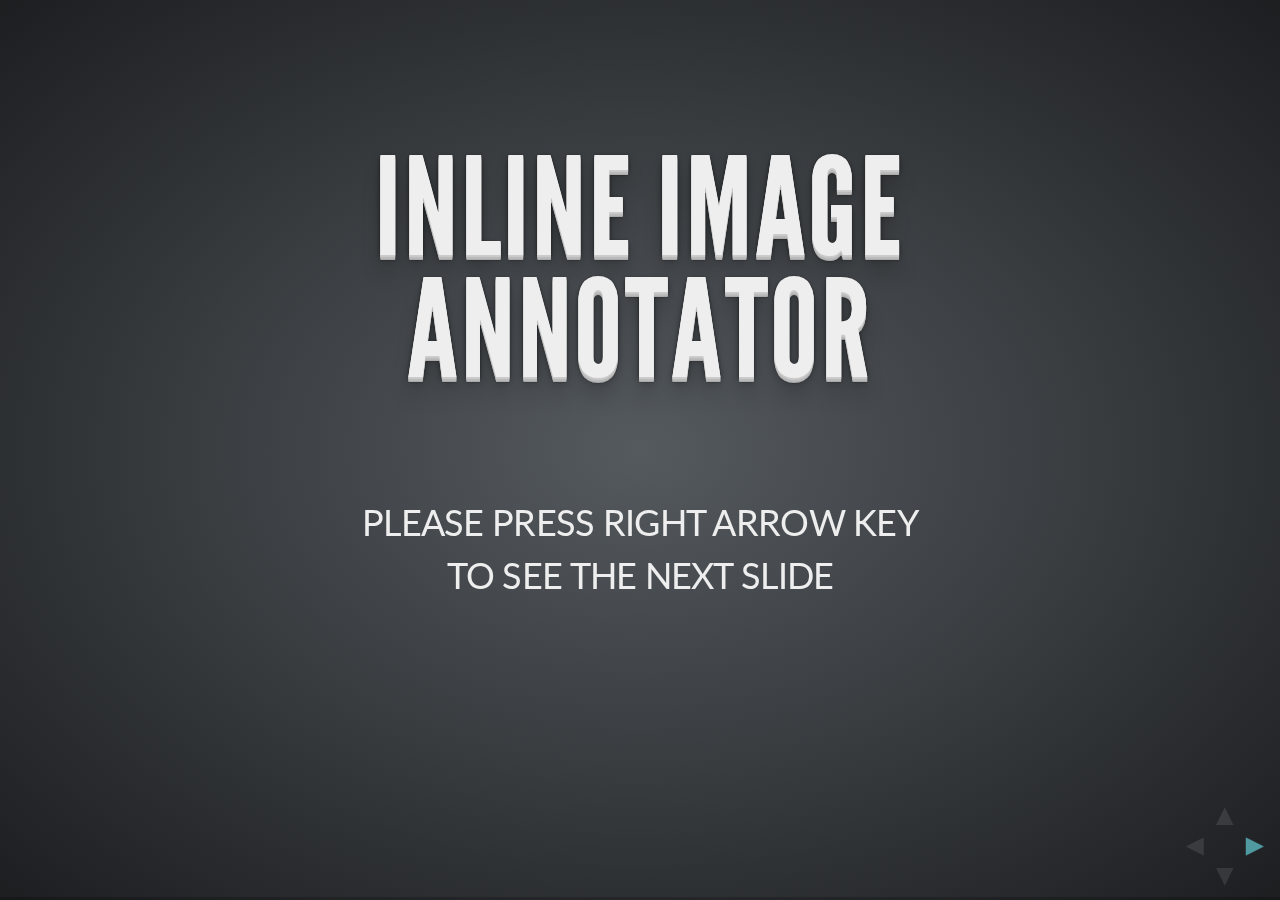
<file: mypres/imageAnnotate.html>
<!doctype html>  
<html lang="en">
	
	<head>
		<meta charset="utf-8">
		
		<title>Inline Image Annotator</title>

		<meta name="description" content="Just making a bare minimal presentation">
		<meta name="author" content="Kevin Patel">

		<meta name="apple-mobile-web-app-capable" content="yes" />
		<meta name="apple-mobile-web-app-status-bar-style" content="black-translucent" />
		
		<link href='http://fonts.googleapis.com/css?family=Lato:400,700,400italic,700italic' rel='stylesheet' type='text/css'>
		
		<link rel="stylesheet" href="../css/main.css">
		<link rel="stylesheet" href="../css/theme/default.css">

        <script>
			// If the query includes 'print-pdf' we'll use the PDF print sheet
			document.write( '<link rel="stylesheet" href="../css/print/' + ( window.location.search.match( /print-pdf/gi ) ? 'pdf' : 'paper' ) + '.css" type="text/css" media="print">' );
		</script>

		<!--[if lt IE 9]>
		<script src="lib/js/html5shiv.js"></script>
		<![endif]-->
	</head>
	
	<body>
		
		<div class="reveal">

			<!-- Used to fade in a background when a specific slide state is reached -->
			<div class="state-background"></div>
			
			<!-- Any section element inside of this container is displayed as a slide -->
			<div class="slides">

                <section style="display: block; " class="present" contenteditable="false"
                id="yui_3_6_0_1_1346954230088_284" data-index-h="0">
                	<h1>INline Image ANNOTATOR</h1>
                
                	<br>
                	<div>
                		<br>
                	</div>
                	<div>
                		<p>PLEASE PRESS RIGHT ARROW KEY</p>
                		<p>TO SEE THE NEXT SLIDE</p>
				    </div>
                </section>
                <section class="future" style="display: block; " contenteditable="false"
                id="yui_3_6_0_1_1346954230088_361" data-index-h="1">
                	 <h1>OUR IDEA</h1> 
                	<div>
                		<p>
                			<br>
                		</p>
                		<p>WE WILL BE PRESENTING OUR IDEA IN THE FOLLOWING SLIDES </p>
                	</div>
                </section>
                <section class="future" contenteditable="false" id="yui_3_6_0_1_1346954230088_373"
                style="display: block; " data-index-h="2">
                	<div>
                		<div>Once upon a time a Yahoo Mail user came across a beautifull scenic picture</div>
                		<ul>
                			<img src="id8Images/init_pic.png">
                		</ul>
                	</div>
                </section>
                <section class="future" style="display: block; " data-index-h="3">
                	<div>He thought of modifying the image and make it a bit more funny. But he
                		had no image editor , So our latest image annotator in Yahoo mail came
                		handy.</div>
                	<img src="id8Images/flow1.png">
                </section>
                <section class="future" style="display: none; " data-index-h="4">
                	<div>So here he clicks on this
                		<br>BRAND-NEW Image Annotator tab</div>
                	<img src="id8Images/flow2.png">
                </section>
                <section class="future" style="display: none; " data-index-h="5">
                	<div>The user just does a simple
                		<br>Cmd+C and Cmd+V and pastes the image</div>
                	<img src="id8Images/flow3.png">
                </section>
                <section class="future" style="display: none; " data-index-h="6">
                	<div>Then using simple tools like pencils and line drawing tools modifies the
                		image</div>
                	<img src="id8Images/flow4.png">
                </section>
                <section class="future" data-index-h="7" style="display: none; " contenteditable="false">
                	<div>Once done editing, The user can also write his own comments and then just
                		hit the send button.</div>
                	<img src="id8Images/flow5.png">
                </section>
                <section class="future" style="display: none; " data-index-h="8">
                	<div>Gets the Send Confirmation like any other normal mail</div>
                	<img src="id8Images/flow6.png">
                </section>
                <section class="future" style="display: none; " data-index-h="9">
                	<div>The Recipient when opens up the mail can see the modified image.</div>
                	<img
                	src="id8Images/flow9.png">
                </section>
                <section class="future" style="display: none; " data-index-h="10">
                	<div>But now the recipient also feels like editing the image and so he too
                		uses our "IMAGE ANNOTATER" and draws some more stuff to the same image</div>
                	<img
                	src="id8Images/flow10.png">
                </section>
                <section class="future" style="display: block; " data-index-h="11" contenteditable="false"
                id="yui_3_6_0_1_1346954230088_1311">
                	<div>The first user receives the mail, and is Happy to see his upgraded image.</div>
                	<img
                	src="id8Images/flow13.png">
                </section>
                <section class="future" style="display: block; " contenteditable="true"
                id="yui_3_6_0_1_1346954230088_1598">
                	<h1> Opportunities </h1> 
                	<div>
                		<ul>
                			<li>First Movers Advantage</li>
                			<li>Increase in User Engagement</li>
                			<li>User Retention</li>
                			<li>Can extend to other products like
                				<ul>
                					<li>Flickr</li>
                					<li>News</li>
                					<li>Answers</li>
                					<li>And Tons of other Y! Products</li>
                				</ul>
                			</li>
                		</ul>
                	</div>
                </section>
                <section style="display: block; " class="future" data-index-h="13" contenteditable="false"
                id="yui_3_6_0_1_1346954230088_1586">
                	 <h1> Thanks </h1>
                
                	<div>
                		<br>
                	</div>
                	<div>Hoping forward to demo the working prototype.</div>
                	<br> <br>
                    <div> BY </div> 
                	<div>-KEVIN PATEL &amp;</div>
                	<div>-SARBBOTTAM BANDYOPADHYAY</div>
                </section>
			</div>

			<!-- The navigational controls UI -->
			<aside class="controls">
				<a class="left" href="#">&#x25C4;</a>
				<a class="right" href="#">&#x25BA;</a>
				<a class="up" href="#">&#x25B2;</a>
				<a class="down" href="#">&#x25BC;</a>
			</aside>

			<!-- Presentation progress bar -->
			<div class="progress"><span></span></div>
			
		</div>

		<script src="../lib/js/head.min.js"></script>
		<script src="../js/reveal.min.js"></script>

		<script>
			
			// Full list of configuration options available here:
			// https://github.com/hakimel/reveal.js#configuration
			Reveal.initialize({
				controls: true,
				mouseWheel: false,
				progress: true,
				history: true,
				
				transition: Reveal.getQueryHash().transition || 'default', // default/cube/page/concave/linear(2d)

				// Optional libraries used to extend on reveal.js
				dependencies: [
					{ src: '../lib/js/highlight.js', async: true, callback: function() { window.hljs.initHighlightingOnLoad(); } },
					{ src: '../lib/js/classList.js', condition: function() { return !document.body.classList; } },
					{ src: '../lib/js/showdown.js', condition: function() { return !!document.querySelector( '[data-markdown]' ); } },
					{ src: '../lib/js/data-markdown.js', condition: function() { return !!document.querySelector( '[data-markdown]' ); } },
					{ src: '../socket.io/socket.io.js', async: true, condition: function() { return window.location.host === 'localhost:1947'; } },
					{ src: '../plugin/speakernotes/client.js', async: true, condition: function() { return window.location.host === 'localhost:1947'; } },
				]
			});
			
		</script>


	</body>
</html>
</file>
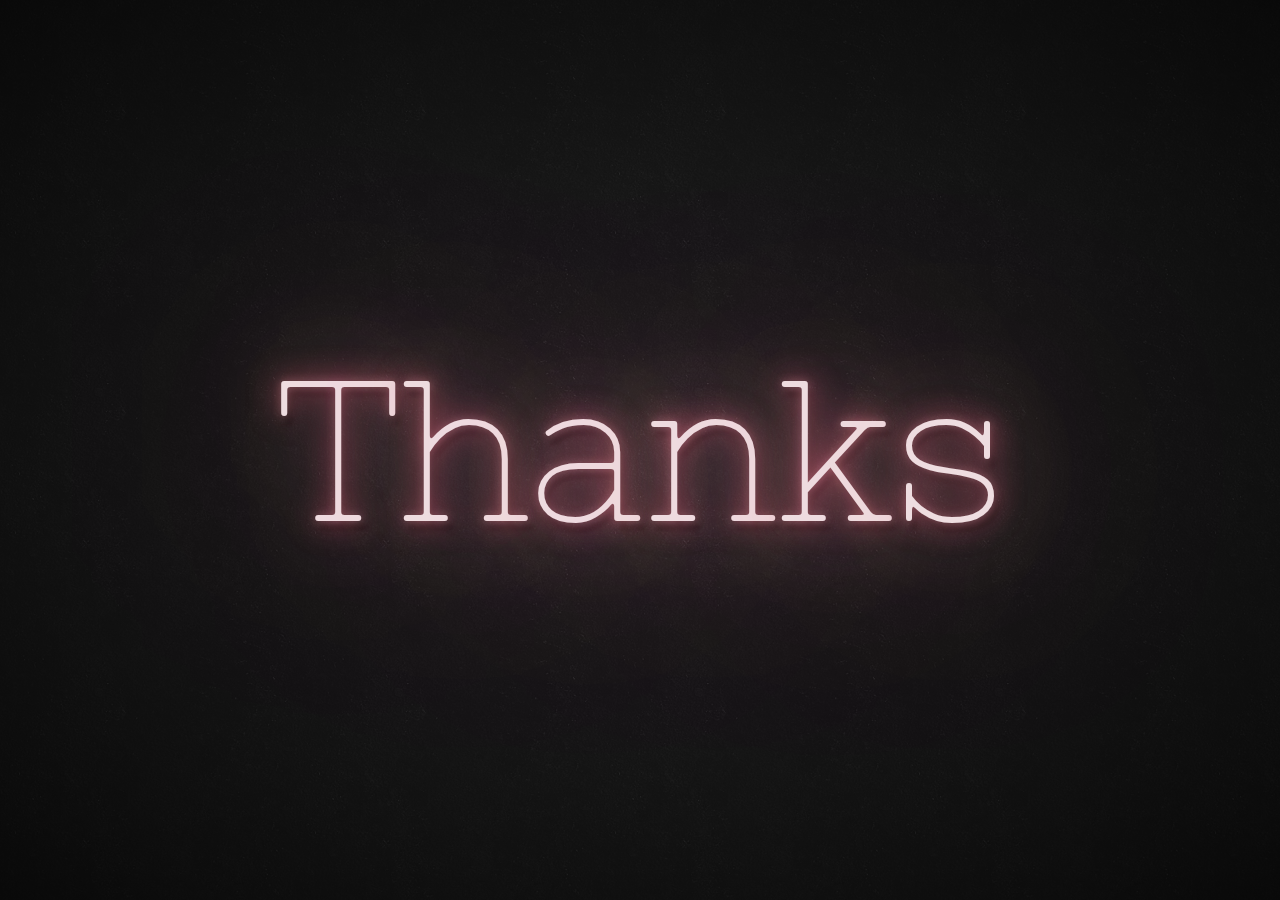
<file: mypres/neon.html>
<html>
<head>
 <style type='text/css'>
@import url('http://fonts.googleapis.com/css?family=Nixie+One');

html, body {
  margin: 0;
	height: 100%;
	width: 100%;
	display: table;
}

html {
	background-repeat: repeat;
	background-position: center center;
}

body {
    background: -moz-radial-gradient(center, ellipse cover, rgba(0,0,0,0.04) 0%, rgba(0,0,0,0.73) 100%);
    background: -webkit-gradient(radial, center center, 0px, center center, 100%, color-stop(0%,rgba(0,0,0,0.04)), color-stop(100%,rgba(0,0,0,0.73)));
    background: -webkit-radial-gradient(center, ellipse cover, rgba(0,0,0,0.04) 0%,rgba(0,0,0,0.73) 100%);
    background: -o-radial-gradient(center, ellipse cover, rgba(0,0,0,0.04) 0%,rgba(0,0,0,0.73) 100%);
    background: -ms-radial-gradient(center, ellipse cover, rgba(0,0,0,0.04) 0%,rgba(0,0,0,0.73) 100%);
    background: radial-gradient(ellipse at center, rgba(0,0,0,0.04) 0%,rgba(0,0,0,0.73) 100%);	
}

div {
	display: table-cell;
	text-align: center;
	vertical-align: middle;
}

i {
  font: normal 200px/ 100px 'Nixie One', Helvetica, Arial;
	color: #EEDDE0;
	text-shadow: 0 0 30px #EC637B, 
		0 0 10px rgba(230, 161, 173, 0.41), 
		0 0 100px #E6A1AD, 
		0 0 500px #F36780, 
		5px 9px 5px rgba(0, 0, 0, 0.5);
}

i.off {
	color: rgba(46, 46, 46, 0.61);
	text-shadow: 7px 7px 5px rgba(0, 0, 0, 0.5);
}

html {
  /* subtlepatterns.com */
	background-image: url([data-uri]);	
}
 </style>
</head>
<body>
  
  <!-- change the text -->
  <div>Thanks</div>
    
</body>

<script>
var textHolder = document.getElementsByTagName('div')[0],
  text = textHolder.innerHTML,
	chars = text.length,
	newText = '',
	i;	

for (i = 0; i < chars; i += 1) {
	newText += '<i>' + text.charAt(i) + '</i>';
}

textHolder.innerHTML = newText;

var letters = document.getElementsByTagName('i'),
	flickers = [5, 7, 9, 11, 13, 15, 17],
	randomLetter,
	flickerNumber,
	counter;

function randomFromInterval(from,to) {
	return Math.floor(Math.random()*(to-from+1)+from);
}

function hasClass(element, cls) {
    return (' ' + element.className + ' ').indexOf(' ' + cls + ' ') > -1;
}

function flicker() {		
	counter += 1;
	
	if (counter === flickerNumber) {
		return;
	}

	setTimeout(function () {
		if(hasClass(randomLetter, 'off')) {
			randomLetter.className = '';
		}
		else {
			randomLetter.className = 'off';
		}

		flicker();
	}, 30);
}

(function loop() {
    var rand = randomFromInterval(500,3000);

	randomLetter = randomFromInterval(0, 3);
	randomLetter = letters[randomLetter];
	
	flickerNumber = randomFromInterval(0, 6);
	flickerNumber = flickers[flickerNumber];

    setTimeout(function() {
            counter = 0;
            flicker();
            loop();  
    }, rand);
}());
</script>
</html>
</file>
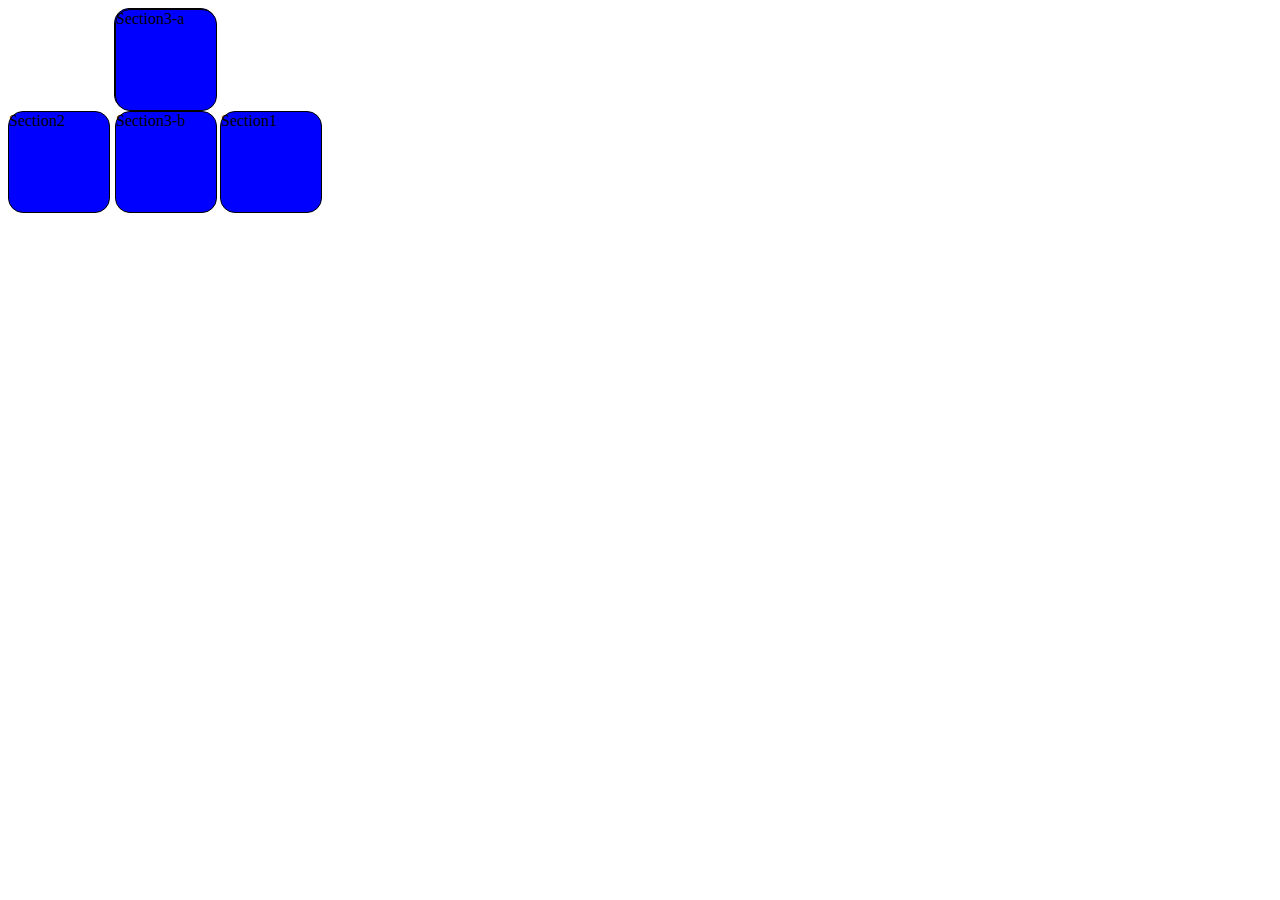
<file: mypres/newdd.html>
<html>
<head>
<script src="http://yui.yahooapis.com/3.6.0/build/yui/yui-min.js"></script>
<style>
   section{
	 display: inline-block;
	 position: relative;
     border: 1px solid black;
	 background-color: blue;
	 border-radius: 15px;
	 height: 100px;
	 width: 100px;
   }
   section.vertical{
     display:block;
   }
   section.yui3-dd-drop-over {
      background-color: #ccc;
   }
</style>
</head>
<body>

<slides>

   <section id='section2'>
      Section2
   </section>
      
   <section id='section3'>
      <section class='vertical' id='section3'>
         Section3-a
      </section>
      <section class='vertical' id='section3'>
         Section3-b
      </section>
   </section>
      
   <section id='section1'>
      Section1
   </section>
      
</slides>

<script>
YUI().use('node', 'dd-delegate', 'dd-drop-plugin', function(Y) {
    var dragDel = new Y.DD.Delegate({
	   container: 'slides',
	   nodes: 'section'
	});

	var dropArr = Y.all('section').plug(Y.Plugin.Drop).get('nodes');

	for (var i in dropArr) {
       (function(){
          var k = i;
          dropArr[k].drop.on('drop:hit',function(e){
             var slideDragged = e.drag.get('node');
             dropArr[k].insert(slideDragged,'after');
       	  slideDragged.setStyles({top:0, left:0});
             console.log('Something dropped on me');
          });
       })();
	}

});
</script>

</body>

</html>
</file>
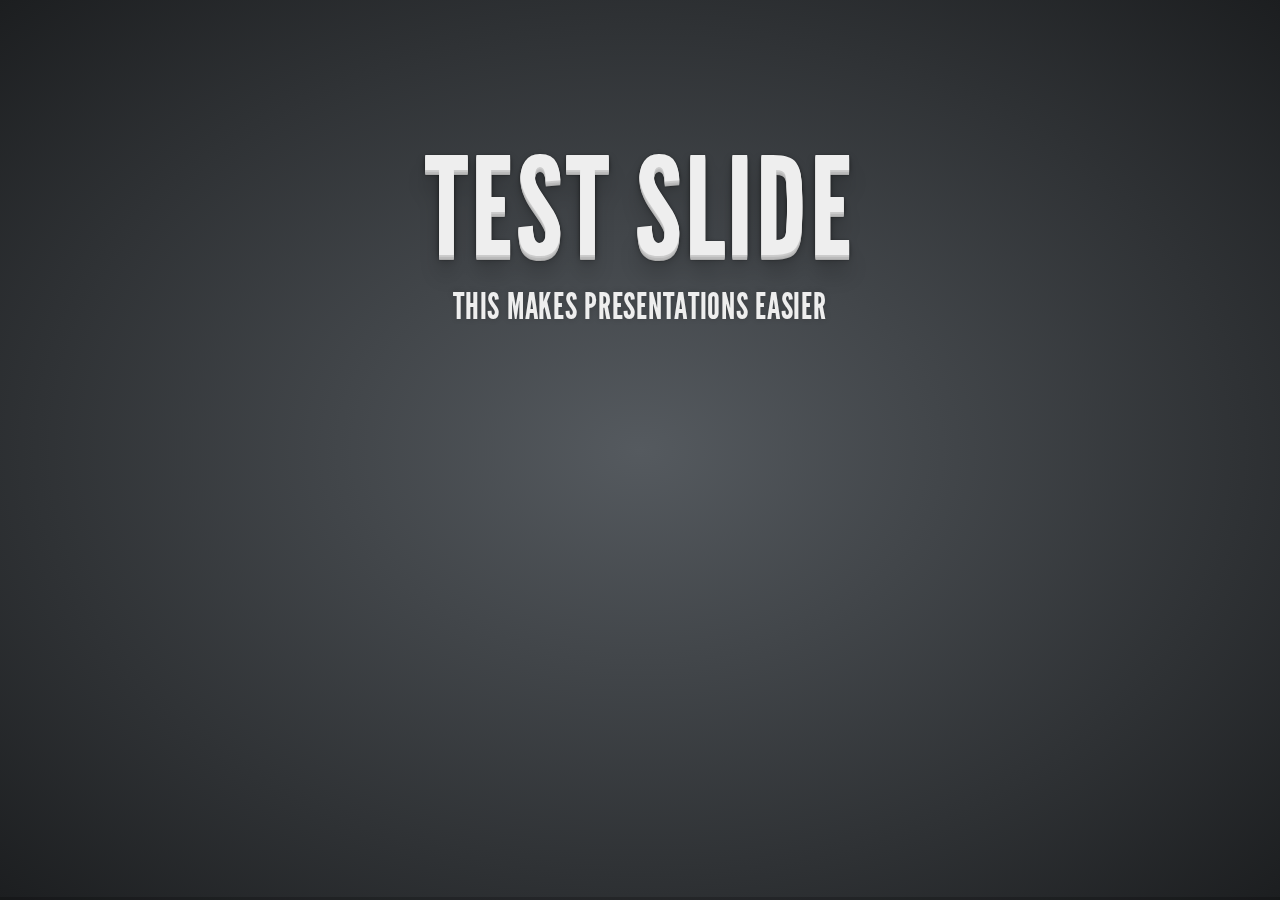
<file: mypres/slideEdit_bare.html>
<!DOCTYPE HTML>
<html>

<head>
  <!-- native Generic stuff -->
  <meta charset="utf-8">
  
  <title>Test Presentation</title>
  
  <meta name="description" content="Just making a bare minimal presentation">
  <meta name="author" content="Kevin Patel">
  
  <meta name="apple-mobile-web-app-capable" content="yes" />
  <meta name="apple-mobile-web-app-status-bar-style" content="black-translucent" />
  
  <link href='http://fonts.googleapis.com/css?family=Lato:400,700,400italic,700italic' rel='stylesheet' type='text/css'>
  
  <link rel="stylesheet" href="../css/main.css">
  <link rel="stylesheet" href="../css/theme/default.css">

  <script>
      // If the query includes 'print-pdf' we'll use the PDF print sheet
      document.write( '<link rel="stylesheet" href="../css/print/' + ( window.location.search.match( /print-pdf/gi ) ? 'pdf':'paper' ) + '.css" type="text/css" media="print">' );
  </script>

  <!-- generic stuff ends -->

  <link rel='stylesheet' type='text/css' href='../plugin/editor/editor-bare.css'> </link>


</head>
<body>
   <div class='reveal'>
       <div class='slides'>
	      <section>
		     <h1> Test Slide </h1>
			 <h4> This makes presentations easier </h4>
		  </section>
	      <section>
		     <h1> Thanks </h1>
			 <div> This makes presentations easier </div>
		  </section>
	   </div>

       <!-- The navigational controls UI -->
       <!-- <aside class="controls">
           <a class="left" href="#">&#x25C4;</a>
           <a class="right" href="#">&#x25BA;</a>
           <a class="up" href="#">&#x25B2;</a>
           <a class="down" href="#">&#x25BC;</a>
       </aside>
       -->
       <!-- Presentation progress bar -->
       <div class="progress"><span></span></div>

   </div>

   <script src="../lib/js/head.min.js"></script>        
   <script src="../js/reveal.min.js"></script>
   <script>
       // Full list of configuration options available here:
       // https://github.com/hakimel/reveal.js#configuration
       Reveal.initialize({
           controls: true,
           mouseWheel: false,
           progress: true,
           history: true,
           
           transition: Reveal.getQueryHash().transition || 'default', // default/cube/page/concave/linear(2d)
   
           // Optional libraries used to extend on reveal.js                
           dependencies: [
                  { src: '../lib/js/classList.js', condition: function() { return !document.body.classList; } },
                  { src: '../plugin/editor/editor-main-bare.js', condition: function() { return true;} }
           ]
       });
  </script>

</body>
</html>
</file>
<file: css/main.css>
@charset "UTF-8";

/**
 * reveal.js
 * http://lab.hakim.se/reveal-js
 * MIT licensed
 * 
 * Copyright (C) 2011-2012 Hakim El Hattab, http://hakim.se
 */


/*********************************************
 * RESET STYLES
 *********************************************/

html, body, div, span, applet, object, iframe,
h1, h2, h3, h4, h5, h6, p, blockquote, pre,
a, abbr, acronym, address, big, cite, code,
del, dfn, em, img, ins, kbd, q, s, samp,
small, strike, strong, sub, sup, tt, var,
b, u, i, center,
dl, dt, dd, ol, ul, li,
fieldset, form, label, legend,
table, caption, tbody, tfoot, thead, tr, th, td,
article, aside, canvas, details, embed, 
figure, figcaption, footer, header, hgroup, 
menu, nav, output, ruby, section, summary,
time, mark, audio, video {
	margin: 0;
	padding: 0;
	border: 0;
	font-size: 100%;
	font: inherit;
	vertical-align: baseline;
}

article, aside, details, figcaption, figure, 
footer, header, hgroup, menu, nav, section {
	display: block;
}


/*********************************************
 * GLOBAL STYLES
 *********************************************/

html, 
body {
	padding: 0;
	margin: 0;
	width: 100%;
	height: 100%;
	min-height: 600px;
	overflow: hidden;
}

body {
	position: relative;
	line-height: 1;
}

@media screen and (max-width: 900px) {
	body {
		font-size: 30px;
	}
}

::selection { 
	background:#FF5E99; 
	color:#fff; 
	text-shadow: none; 
}

/*********************************************
 * HEADERS
 *********************************************/

.reveal h1 { font-size: 3.77em; }
.reveal h2 { font-size: 2.11em;	}
.reveal h3 { font-size: 1.55em;	}
.reveal h4 { font-size: 1em;	}


/*********************************************
 * VIEW FRAGMENTS
 *********************************************/

.reveal .slides section .fragment {
	opacity: 0;

	-webkit-transition: all .2s ease;
	   -moz-transition: all .2s ease;
	    -ms-transition: all .2s ease;
	     -o-transition: all .2s ease;
	        transition: all .2s ease;
}
	.reveal .slides section .fragment.visible {
		opacity: 1;
	}


/*********************************************
 * DEFAULT ELEMENT STYLES
 *********************************************/

.reveal .slides section {
	line-height: 1.2em;
	font-weight: normal;
}

.reveal img {
	/* preserve aspect ratio and scale image so it's bound within the section */
	max-width: 100%;
	max-height: 100%;
} 

.reveal strong, 
.reveal b {
	font-weight: bold;
}

.reveal em, 
.reveal i {
	font-style: italic;
}

.reveal ol, 
.reveal ul {
	display: inline-block;

	text-align: left;
	margin: 0 0 0 1em;
}

.reveal ol {
	list-style-type: decimal;
}

.reveal ul {
	list-style-type: disc;
}

.reveal ul ul {
	list-style-type: square;
}

.reveal ul ul ul {
	list-style-type: circle;
}

.reveal ul ul,
.reveal ul ol,
.reveal ol ol,
.reveal ol ul {
	display: block;
	margin-left: 40px;
}

.reveal p {
	margin-bottom: 10px;
	line-height: 1.2em;
}

.reveal q,
.reveal blockquote {
	quotes: none;
}

.reveal blockquote {
	display: block;
	position: relative;
	width: 70%;
	margin: 5px auto;
	padding: 5px;
	
	font-style: italic;
	background: rgba(255, 255, 255, 0.05);
	box-shadow: 0px 0px 2px rgba(0,0,0,0.2);
}
	.reveal blockquote:before {
		content: '“';
	}
	.reveal blockquote:after {
		content: '”';
	}

.reveal q {	
	font-style: italic;
}
	.reveal q:before {
		content: '“';
	}
	.reveal q:after {
		content: '”';
	}

.reveal pre {
	display: block;
	position: relative;
	width: 90%;
	margin: 10px auto;

	text-align: left;
	font-size: 0.55em;
	font-family: monospace;
	line-height: 1.2em;

	word-wrap: break-word;

	box-shadow: 0px 0px 6px rgba(0,0,0,0.3);
}

.reveal code {
	font-family: monospace;
	overflow-x: auto;
}

.reveal table th, 
.reveal table td {
	text-align: left;
	padding-right: .3em;
}

.reveal table th {
	text-shadow: rgb(255,255,255) 1px 1px 2px;
}

.reveal sup { 
	vertical-align: super;
}
.reveal sub { 
	vertical-align: sub;
}

.reveal small {
	font-size: 0.6em;
	line-height: 1em;
	vertical-align: top;
}

.reveal small * {
	vertical-align: top;
}


/*********************************************
 * CONTROLS
 *********************************************/

.reveal .controls {
	display: none;
	position: fixed;
	width: 100px;
	height: 100px;
	z-index: 30;

	right: 0;
	bottom: 0;
}
	
	.reveal .controls a {
		font-family: Arial;
		font-size: 0.83em;
		position: absolute;
		opacity: 0.1;
	}
		.reveal .controls a.enabled {
			opacity: 0.6;
		}
		.reveal .controls a.enabled:active {
			margin-top: 1px;
		}

	.reveal .controls .left {
		top: 30px;
	}

	.reveal .controls .right {
		left: 60px;
		top: 30px;
	}

	.reveal .controls .up {
		left: 30px;
	}

	.reveal .controls .down {
		left: 30px;
		top: 60px;
	}


/*********************************************
 * PROGRESS BAR
 *********************************************/

.reveal .progress {
	position: fixed;
	display: none;
	height: 3px;
	width: 100%;
	bottom: 0;
	left: 0;
}
	
	.reveal .progress span {
		display: block;
		height: 100%;
		width: 0px;

		-webkit-transition: width 800ms cubic-bezier(0.260, 0.860, 0.440, 0.985);
		   -moz-transition: width 800ms cubic-bezier(0.260, 0.860, 0.440, 0.985);
		    -ms-transition: width 800ms cubic-bezier(0.260, 0.860, 0.440, 0.985);
		     -o-transition: width 800ms cubic-bezier(0.260, 0.860, 0.440, 0.985);
		        transition: width 800ms cubic-bezier(0.260, 0.860, 0.440, 0.985);
	}

/*********************************************
 * ROLLING LINKS
 *********************************************/

.reveal .roll {
	display: inline-block;
	line-height: 1.2;
	overflow: hidden;

	vertical-align: top;

	-webkit-perspective: 400px;
	   -moz-perspective: 400px;
	    -ms-perspective: 400px;
	        perspective: 400px;

	-webkit-perspective-origin: 50% 50%;
	   -moz-perspective-origin: 50% 50%;
	    -ms-perspective-origin: 50% 50%;
	        perspective-origin: 50% 50%;
}
	.reveal .roll:hover {
		background: none;
		text-shadow: none;
	}
.reveal .roll span {
	display: block;
	position: relative;
	padding: 0 2px;

	pointer-events: none;

	-webkit-transition: all 400ms ease;
	   -moz-transition: all 400ms ease;
	    -ms-transition: all 400ms ease;
	        transition: all 400ms ease;

	-webkit-transform-origin: 50% 0%;
	   -moz-transform-origin: 50% 0%;
	    -ms-transform-origin: 50% 0%;
	        transform-origin: 50% 0%;

	-webkit-transform-style: preserve-3d;
	   -moz-transform-style: preserve-3d;
	    -ms-transform-style: preserve-3d;
	        transform-style: preserve-3d;

	-webkit-backface-visibility: hidden;
	   -moz-backface-visibility: hidden;
	        backface-visibility: hidden;
}
	.reveal .roll:hover span {
	    background: rgba(0,0,0,0.5);

	    -webkit-transform: translate3d( 0px, 0px, -45px ) rotateX( 90deg );
	       -moz-transform: translate3d( 0px, 0px, -45px ) rotateX( 90deg );
	        -ms-transform: translate3d( 0px, 0px, -45px ) rotateX( 90deg );
	            transform: translate3d( 0px, 0px, -45px ) rotateX( 90deg );
	}
.reveal .roll span:after {
	content: attr(data-title);

	display: block;
	position: absolute;
	left: 0;
	top: 0;
	padding: 0 2px;

	-webkit-transform-origin: 50% 0%;
	   -moz-transform-origin: 50% 0%;
	    -ms-transform-origin: 50% 0%;
	        transform-origin: 50% 0%;

	-webkit-transform: translate3d( 0px, 110%, 0px ) rotateX( -90deg );
	   -moz-transform: translate3d( 0px, 110%, 0px ) rotateX( -90deg );
	    -ms-transform: translate3d( 0px, 110%, 0px ) rotateX( -90deg );
	        transform: translate3d( 0px, 110%, 0px ) rotateX( -90deg );
}


/*********************************************
 * SLIDES
 *********************************************/

.reveal .slides {
	position: absolute;
	max-width: 900px;
	width: 80%;
	height: 60%;
	left: 50%;
	top: 50%;
	margin-top: -320px;
	padding: 20px 0px;
	overflow: visible;
	
	text-align: center;

	-webkit-transition: -webkit-perspective .4s ease;
	   -moz-transition: -moz-perspective .4s ease;
	    -ms-transition: -ms-perspective .4s ease;
	     -o-transition: -o-perspective .4s ease;
	        transition: perspective .4s ease;
	
	-webkit-perspective: 600px;
	   -moz-perspective: 600px;
	    -ms-perspective: 600px;
	        perspective: 600px;

	-webkit-perspective-origin: 0% 25%;
	   -moz-perspective-origin: 0% 25%;
	    -ms-perspective-origin: 0% 25%;
	        perspective-origin: 0% 25%;
}

.reveal .slides>section,
.reveal .slides>section>section {
	display: none;
	position: absolute;
	width: 100%;
	min-height: 600px;

	z-index: 10;
	
	-webkit-transform-style: preserve-3d;
	   -moz-transform-style: preserve-3d;
	    -ms-transform-style: preserve-3d;
	        transform-style: preserve-3d;
	
	-webkit-transition: all 800ms cubic-bezier(0.260, 0.860, 0.440, 0.985);
	   -moz-transition: all 800ms cubic-bezier(0.260, 0.860, 0.440, 0.985);
	    -ms-transition: all 800ms cubic-bezier(0.260, 0.860, 0.440, 0.985);
	     -o-transition: all 800ms cubic-bezier(0.260, 0.860, 0.440, 0.985);
	        transition: all 800ms cubic-bezier(0.260, 0.860, 0.440, 0.985);
}

.reveal .slides>section.present {
	display: block;
	z-index: 11;
	opacity: 1;
}

.reveal .slides>section {
	margin-left: -50%;
}


/*********************************************
 * DEFAULT TRANSITION
 *********************************************/

.reveal .slides>section.past {
	display: block;
	opacity: 0;
	
	-webkit-transform: translate3d(-100%, 0, 0) rotateY(-90deg) translate3d(-100%, 0, 0);
	   -moz-transform: translate3d(-100%, 0, 0) rotateY(-90deg) translate3d(-100%, 0, 0);
	    -ms-transform: translate3d(-100%, 0, 0) rotateY(-90deg) translate3d(-100%, 0, 0);
	        transform: translate3d(-100%, 0, 0) rotateY(-90deg) translate3d(-100%, 0, 0);
}
.reveal .slides>section.future {
	display: block;
	opacity: 0;
	
	-webkit-transform: translate3d(100%, 0, 0) rotateY(90deg) translate3d(100%, 0, 0);
	   -moz-transform: translate3d(100%, 0, 0) rotateY(90deg) translate3d(100%, 0, 0);
	    -ms-transform: translate3d(100%, 0, 0) rotateY(90deg) translate3d(100%, 0, 0);
	        transform: translate3d(100%, 0, 0) rotateY(90deg) translate3d(100%, 0, 0);
}

.reveal .slides>section>section.past {
	display: block;
	opacity: 0;
	
	-webkit-transform: translate3d(0, -50%, 0) rotateX(70deg) translate3d(0, -50%, 0);
	   -moz-transform: translate3d(0, -50%, 0) rotateX(70deg) translate3d(0, -50%, 0);
	    -ms-transform: translate3d(0, -50%, 0) rotateX(70deg) translate3d(0, -50%, 0);
	        transform: translate3d(0, -50%, 0) rotateX(70deg) translate3d(0, -50%, 0);
}
.reveal .slides>section>section.future {
	display: block;
	opacity: 0;
	
	-webkit-transform: translate3d(0, 50%, 0) rotateX(-70deg) translate3d(0, 50%, 0);
	   -moz-transform: translate3d(0, 50%, 0) rotateX(-70deg) translate3d(0, 50%, 0);
	    -ms-transform: translate3d(0, 50%, 0) rotateX(-70deg) translate3d(0, 50%, 0);
	        transform: translate3d(0, 50%, 0) rotateX(-70deg) translate3d(0, 50%, 0);
}


/*********************************************
 * CONCAVE TRANSITION
 *********************************************/

.reveal.concave  .slides>section.past {
	-webkit-transform: translate3d(-100%, 0, 0) rotateY(90deg) translate3d(-100%, 0, 0);
	   -moz-transform: translate3d(-100%, 0, 0) rotateY(90deg) translate3d(-100%, 0, 0);
	    -ms-transform: translate3d(-100%, 0, 0) rotateY(90deg) translate3d(-100%, 0, 0);
	        transform: translate3d(-100%, 0, 0) rotateY(90deg) translate3d(-100%, 0, 0);
}
.reveal.concave  .slides>section.future {
	-webkit-transform: translate3d(100%, 0, 0) rotateY(-90deg) translate3d(100%, 0, 0);
	   -moz-transform: translate3d(100%, 0, 0) rotateY(-90deg) translate3d(100%, 0, 0);
	    -ms-transform: translate3d(100%, 0, 0) rotateY(-90deg) translate3d(100%, 0, 0);
	        transform: translate3d(100%, 0, 0) rotateY(-90deg) translate3d(100%, 0, 0);
}

.reveal.concave  .slides>section>section.past {
	-webkit-transform: translate3d(0, -80%, 0) rotateX(-70deg) translate3d(0, -80%, 0);
	   -moz-transform: translate3d(0, -80%, 0) rotateX(-70deg) translate3d(0, -80%, 0);
	    -ms-transform: translate3d(0, -80%, 0) rotateX(-70deg) translate3d(0, -80%, 0);
	        transform: translate3d(0, -80%, 0) rotateX(-70deg) translate3d(0, -80%, 0);
}
.reveal.concave  .slides>section>section.future {
	-webkit-transform: translate3d(0, 80%, 0) rotateX(70deg) translate3d(0, 80%, 0);
	   -moz-transform: translate3d(0, 80%, 0) rotateX(70deg) translate3d(0, 80%, 0);
	    -ms-transform: translate3d(0, 80%, 0) rotateX(70deg) translate3d(0, 80%, 0);
	        transform: translate3d(0, 80%, 0) rotateX(70deg) translate3d(0, 80%, 0);
}


/*********************************************
 * LINEAR TRANSITION
 *********************************************/

.reveal.linear .slides>section.past {
	-webkit-transform: translate(-150%, 0);
	   -moz-transform: translate(-150%, 0);
	    -ms-transform: translate(-150%, 0);
	     -o-transform: translate(-150%, 0);
	        transform: translate(-150%, 0);
}
.reveal.linear .slides>section.future {
	-webkit-transform: translate(150%, 0);
	   -moz-transform: translate(150%, 0);
	    -ms-transform: translate(150%, 0);
	     -o-transform: translate(150%, 0);
	        transform: translate(150%, 0);
}

.reveal.linear .slides>section>section.past {
	-webkit-transform: translate(0, -150%);
	   -moz-transform: translate(0, -150%);
	    -ms-transform: translate(0, -150%);
	     -o-transform: translate(0, -150%);
	        transform: translate(0, -150%);
}
.reveal.linear .slides>section>section.future {
	-webkit-transform: translate(0, 150%);
	   -moz-transform: translate(0, 150%);
	    -ms-transform: translate(0, 150%);
	     -o-transform: translate(0, 150%);
	        transform: translate(0, 150%);
}

/*********************************************
 * BOX TRANSITION
 *********************************************/

.reveal.cube .slides {
	margin-top: -350px;

	-webkit-perspective-origin: 50% 25%;
	   -moz-perspective-origin: 50% 25%;
	    -ms-perspective-origin: 50% 25%;
	        perspective-origin: 50% 25%;

	-webkit-perspective: 1300px;
	   -moz-perspective: 1300px;
	    -ms-perspective: 1300px;
	        perspective: 1300px;
}

.reveal.cube .slides section {
	padding: 30px;

	-webkit-backface-visibility: hidden;
	   -moz-backface-visibility: hidden;
	    -ms-backface-visibility: hidden;
	        backface-visibility: hidden;
	
	-webkit-box-sizing: border-box;
	   -moz-box-sizing: border-box;
	        box-sizing: border-box;
}
	.reveal.cube .slides section:not(.stack):before {
		content: '';
		position: absolute;
		display: block;
		width: 100%;
		height: 100%;
		left: 0;
		top: 0;
		background: #232628;
		border-radius: 4px;

		-webkit-transform: translateZ( -20px );
		   -moz-transform: translateZ( -20px );
		    -ms-transform: translateZ( -20px );
		     -o-transform: translateZ( -20px );
		        transform: translateZ( -20px );
	}
	.reveal.cube .slides section:not(.stack):after {
		content: '';
		position: absolute;
		display: block;
		width: 90%;
		height: 30px;
		left: 5%;
		bottom: 0;
		background: none;
		z-index: 1;

		border-radius: 4px;
		box-shadow: 0px 95px 25px rgba(0,0,0,0.2);

		-webkit-transform: translateZ(-90px) rotateX( 65deg );
		   -moz-transform: translateZ(-90px) rotateX( 65deg );
		    -ms-transform: translateZ(-90px) rotateX( 65deg );
		     -o-transform: translateZ(-90px) rotateX( 65deg );
		        transform: translateZ(-90px) rotateX( 65deg );
	}

.reveal.cube .slides>section.stack {
	padding: 0;
	background: none;
}

.reveal.cube .slides>section.past {
	-webkit-transform-origin: 100% 0%;
	   -moz-transform-origin: 100% 0%;
	    -ms-transform-origin: 100% 0%;
	        transform-origin: 100% 0%;

	-webkit-transform: translate3d(-100%, 0, 0) rotateY(-90deg);
	   -moz-transform: translate3d(-100%, 0, 0) rotateY(-90deg);
	    -ms-transform: translate3d(-100%, 0, 0) rotateY(-90deg);
	        transform: translate3d(-100%, 0, 0) rotateY(-90deg);
}

.reveal.cube .slides>section.future {
	-webkit-transform-origin: 0% 0%;
	   -moz-transform-origin: 0% 0%;
	    -ms-transform-origin: 0% 0%;
	        transform-origin: 0% 0%;

	-webkit-transform: translate3d(100%, 0, 0) rotateY(90deg);
	   -moz-transform: translate3d(100%, 0, 0) rotateY(90deg);
	    -ms-transform: translate3d(100%, 0, 0) rotateY(90deg);
	        transform: translate3d(100%, 0, 0) rotateY(90deg);
}

.reveal.cube .slides>section>section.past {
	-webkit-transform-origin: 0% 100%;
	   -moz-transform-origin: 0% 100%;
	    -ms-transform-origin: 0% 100%;
	        transform-origin: 0% 100%;

	-webkit-transform: translate3d(0, -100%, 0) rotateX(90deg);
	   -moz-transform: translate3d(0, -100%, 0) rotateX(90deg);
	    -ms-transform: translate3d(0, -100%, 0) rotateX(90deg);
	        transform: translate3d(0, -100%, 0) rotateX(90deg);
}

.reveal.cube .slides>section>section.future {
	-webkit-transform-origin: 0% 0%;
	   -moz-transform-origin: 0% 0%;
	    -ms-transform-origin: 0% 0%;
	        transform-origin: 0% 0%;

	-webkit-transform: translate3d(0, 100%, 0) rotateX(-90deg);
	   -moz-transform: translate3d(0, 100%, 0) rotateX(-90deg);
	    -ms-transform: translate3d(0, 100%, 0) rotateX(-90deg);
	        transform: translate3d(0, 100%, 0) rotateX(-90deg);
}


/*********************************************
 * PAGE TRANSITION
 *********************************************/

.reveal.page .slides {
	margin-top: -350px;

	-webkit-perspective-origin: 50% 50%;
 	   -moz-perspective-origin: 50% 50%;
 	    -ms-perspective-origin: 50% 50%;
 	        perspective-origin: 50% 50%;

	-webkit-perspective: 3000px;
	   -moz-perspective: 3000px;
	    -ms-perspective: 3000px;
	        perspective: 3000px;
}

.reveal.page .slides section {
	padding: 30px;

	-webkit-box-sizing: border-box;
	   -moz-box-sizing: border-box;
	        box-sizing: border-box;
}
	.reveal.page .slides section.past {
		z-index: 12;
	}
	.reveal.page .slides section:not(.stack):before {
		content: '';
		position: absolute;
		display: block;
		width: 100%;
		height: 100%;
		left: 0;
		top: 0;
		background: rgba(0,0,0,0.2);

		-webkit-transform: translateZ( -20px );
		   -moz-transform: translateZ( -20px );
		    -ms-transform: translateZ( -20px );
		     -o-transform: translateZ( -20px );
		        transform: translateZ( -20px );
	}
	.reveal.page .slides section:not(.stack):after {
		content: '';
		position: absolute;
		display: block;
		width: 90%;
		height: 30px;
		left: 5%;
		bottom: 0;
		background: none;
		z-index: 1;

		border-radius: 4px;
		box-shadow: 0px 95px 25px rgba(0,0,0,0.2);

		-webkit-transform: translateZ(-90px) rotateX( 65deg );
	}

.reveal.page .slides>section.stack {
	padding: 0;
	background: none;
}

.reveal.page .slides>section.past {
	-webkit-transform-origin: 0% 0%;
	   -moz-transform-origin: 0% 0%;
	    -ms-transform-origin: 0% 0%;
	        transform-origin: 0% 0%;

	-webkit-transform: translate3d(-40%, 0, 0) rotateY(-80deg);
	   -moz-transform: translate3d(-40%, 0, 0) rotateY(-80deg);
	    -ms-transform: translate3d(-40%, 0, 0) rotateY(-80deg);
	        transform: translate3d(-40%, 0, 0) rotateY(-80deg);
}

.reveal.page .slides>section.future {
	-webkit-transform-origin: 100% 0%;
	   -moz-transform-origin: 100% 0%;
	    -ms-transform-origin: 100% 0%;
	        transform-origin: 100% 0%;

	-webkit-transform: translate3d(0, 0, 0);
	   -moz-transform: translate3d(0, 0, 0);
	    -ms-transform: translate3d(0, 0, 0);
	        transform: translate3d(0, 0, 0);
}

.reveal.page .slides>section>section.past {
	-webkit-transform-origin: 0% 0%;
	   -moz-transform-origin: 0% 0%;
	    -ms-transform-origin: 0% 0%;
	        transform-origin: 0% 0%;

	-webkit-transform: translate3d(0, -40%, 0) rotateX(80deg);
	   -moz-transform: translate3d(0, -40%, 0) rotateX(80deg);
	    -ms-transform: translate3d(0, -40%, 0) rotateX(80deg);
	        transform: translate3d(0, -40%, 0) rotateX(80deg);
}

.reveal.page .slides>section>section.future {
	-webkit-transform-origin: 0% 100%;
	   -moz-transform-origin: 0% 100%;
	    -ms-transform-origin: 0% 100%;
	        transform-origin: 0% 100%;

	-webkit-transform: translate3d(0, 0, 0);
	   -moz-transform: translate3d(0, 0, 0);
	    -ms-transform: translate3d(0, 0, 0);
	        transform: translate3d(0, 0, 0);
}


/*********************************************
 * OVERVIEW
 *********************************************/

.reveal.overview .slides {
	-webkit-perspective: 700px;
	   -moz-perspective: 700px;
	    -ms-perspective: 700px;
	        perspective: 700px;
}

.reveal.overview .slides section {
	padding: 20px 0;
	max-height: 600px;
	overflow: hidden;	
	opacity: 1;
	cursor: pointer;
	background: rgba(0,0,0,0.1);
}
.reveal.overview .slides section .fragment {
	opacity: 1;
}
.reveal.overview .slides section:after,
.reveal.overview .slides section:before {
	display: none !important;
}
.reveal.overview .slides section>section {
	opacity: 1;
	cursor: pointer;
}
	.reveal.overview .slides section:hover {
		background: rgba(0,0,0,0.3);
	}

	.reveal.overview .slides section.present {
		background: rgba(0,0,0,0.3);
	}
.reveal.overview .slides>section.stack {
	background: none;
	padding: 0;
	overflow: visible;
}


/*********************************************
 * FALLBACK
 *********************************************/

.no-transforms {
	overflow-y: auto;
}

.no-transforms .slides section {
	display: block!important;
	opacity: 1!important;
	position: relative!important;
	height: auto;
	min-height: auto;
	margin-bottom: 100px;

	-webkit-transform: none;
	   -moz-transform: none;
	    -ms-transform: none;
	        transform: none;
}


/*********************************************
 * DEFAULT STATES
 *********************************************/

.state-background {
	position: absolute;
	width: 100%;
	height: 100%;
	background: rgba( 0, 0, 0, 0 );

	-webkit-transition: background 800ms ease;
	   -moz-transition: background 800ms ease;
	    -ms-transition: background 800ms ease;
	     -o-transition: background 800ms ease;
	        transition: background 800ms ease;
}
.alert .state-background {
	background: rgba( 200, 50, 30, 0.6 );
}
.soothe .state-background {
	background: rgba( 50, 200, 90, 0.4 );
}
.blackout .state-background {
	background: rgba( 0, 0, 0, 0.6 );
}


/*********************************************
 * SPEAKER NOTES
 *********************************************/

.reveal aside.notes {
	display: none;
}
</file>
<file: css/theme/default.css>
/**
 * The default theme for reveal.js presentations.
 * 
 * Copyright (C) 2011-2012 Hakim El Hattab, http://hakim.se
 */

/*********************************************
 * FONT-FACE DEFINITIONS
 *********************************************/

@font-face {
	font-family: 'League Gothic';
	src: url('../../lib/font/league_gothic-webfont.eot');
	src: url('../../lib/font/league_gothic-webfont.eot?#iefix') format('embedded-opentype'),
		 url('../../lib/font/league_gothic-webfont.woff') format('woff'),
		 url('../../lib/font/league_gothic-webfont.ttf') format('truetype'),
		 url('../../lib/font/league_gothic-webfont.svg#LeagueGothicRegular') format('svg');

	font-weight: normal;
	font-style: normal;
}


/*********************************************
 * GLOBAL STYLES
 *********************************************/

body {
	font-family: 'Lato', Times, 'Times New Roman', serif;
	font-size: 36px;
	font-weight: 200;
	letter-spacing: -0.02em;
	color: #eee;

	background-image: url([data-uri]);
	background-color: #2b2b2b;
	background: -moz-radial-gradient(center, ellipse cover,  rgba(85,90,95,1) 0%, rgba(28,30,32,1) 100%);
	background: -webkit-gradient(radial, center center, 0px, center center, 100%, color-stop(0%,rgba(85,90,95,1)), color-stop(100%,rgba(28,30,32,1)));
	background: -webkit-radial-gradient(center, ellipse cover,  rgba(85,90,95,1) 0%,rgba(28,30,32,1) 100%);
	background: -o-radial-gradient(center, ellipse cover,  rgba(85,90,95,1) 0%,rgba(28,30,32,1) 100%);
	background: -ms-radial-gradient(center, ellipse cover,  rgba(85,90,95,1) 0%,rgba(28,30,32,1) 100%);
	background: radial-gradient(center, ellipse cover,  rgba(85,90,95,1) 0%,rgba(28,30,32,1) 100%);
}


/*********************************************
 * HEADERS
 *********************************************/

.reveal h1, 
.reveal h2, 
.reveal h3, 
.reveal h4, 
.reveal h5, 
.reveal h6 {
	margin: 0 0 20px 0;
	color: #eee;
	font-family: 'League Gothic', Impact, sans-serif;
	line-height: 0.9em;
	letter-spacing: 0.02em;
	
	text-transform: uppercase;
	text-shadow: 0px 0px 6px rgba(0,0,0,0.2);
}

.reveal h1 {
	text-shadow: 	0 1px 0 #ccc,
					0 2px 0 #c9c9c9,
					0 3px 0 #bbb,
					0 4px 0 #b9b9b9,
					0 5px 0 #aaa,
					0 6px 1px rgba(0,0,0,.1),
					0 0 5px rgba(0,0,0,.1),
					0 1px 3px rgba(0,0,0,.3),
					0 3px 5px rgba(0,0,0,.2),
					0 5px 10px rgba(0,0,0,.25),
					0 20px 20px rgba(0,0,0,.15);
}


/*********************************************
 * LINKS
 *********************************************/

.reveal a:not(.image) {
	color: hsl(185, 85%, 50%);
	text-decoration: none;

	-webkit-transition: color .15s ease;
	   -moz-transition: color .15s ease;
	    -ms-transition: color .15s ease;
	     -o-transition: color .15s ease;
	        transition: color .15s ease;
}
	.reveal a:not(.image):hover {
		color: hsl(185, 85%, 70%);
		
		text-shadow: none;
		border: none;
		border-radius: 2px;
	}

.reveal .roll span:after {
	color: #fff;
	background: hsl(185, 60%, 35%);
}


/*********************************************
 * IMAGES
 *********************************************/

.reveal section img {
	margin: 30px 0 0 0;
	background: rgba(255,255,255,0.12);
	border: 4px solid #eee;
	
	-webkit-box-shadow: 0 0 10px rgba(0, 0, 0, 0.15);
	   -moz-box-shadow: 0 0 10px rgba(0, 0, 0, 0.15);
	        box-shadow: 0 0 10px rgba(0, 0, 0, 0.15);
	
	-webkit-transition: all .2s linear;
	   -moz-transition: all .2s linear;
	    -ms-transition: all .2s linear;
	     -o-transition: all .2s linear;
	        transition: all .2s linear;
}

	.reveal a:hover img {
		background: rgba(255,255,255,0.2);
		border-color: #13DAEC;
		
		-webkit-box-shadow: 0 0 20px rgba(0, 0, 0, 0.55);
		   -moz-box-shadow: 0 0 20px rgba(0, 0, 0, 0.55);
		        box-shadow: 0 0 20px rgba(0, 0, 0, 0.55);
	}


/*********************************************
 * NAVIGATION CONTROLS
 *********************************************/

.reveal .controls a {
	color: #fff;
}
	.reveal .controls a.enabled {
		color: hsl(185, 85%, 70%);
		text-shadow: 0px 0px 2px hsla(185, 45%, 70%, 0.3);
	}


/*********************************************
 * PROGRESS BAR
 *********************************************/

.reveal .progress {
	background: rgba(0,0,0,0.2);
}
	.reveal .progress span {
		background: hsl(185, 85%, 50%);

		-webkit-transition: width 800ms cubic-bezier(0.260, 0.860, 0.440, 0.985);
		   -moz-transition: width 800ms cubic-bezier(0.260, 0.860, 0.440, 0.985);
		    -ms-transition: width 800ms cubic-bezier(0.260, 0.860, 0.440, 0.985);
		     -o-transition: width 800ms cubic-bezier(0.260, 0.860, 0.440, 0.985);
		        transition: width 800ms cubic-bezier(0.260, 0.860, 0.440, 0.985);
	}
</file>
<file: plugin/editor/editor-bare.css>
#toolbar {
   display: none;
   position: absolute;
   background-color: #404040;
   border-radius: 15px;
   top: 20px;
   left: 20px;
   cursor: move;
}

#toolbar button {
   float: left;
   margin: 7px;
}

.codeDialog {
   position: absolute;
   display: block;
   background-color: #404040;
   border-radius: 15px;
   top: 20px;
   left: 20px;
   cursor: move;
}

.drop {
 display: none;
}

.reveal.overview .slides section[draggable="true"] {
  cursor: move;
}
</file>
